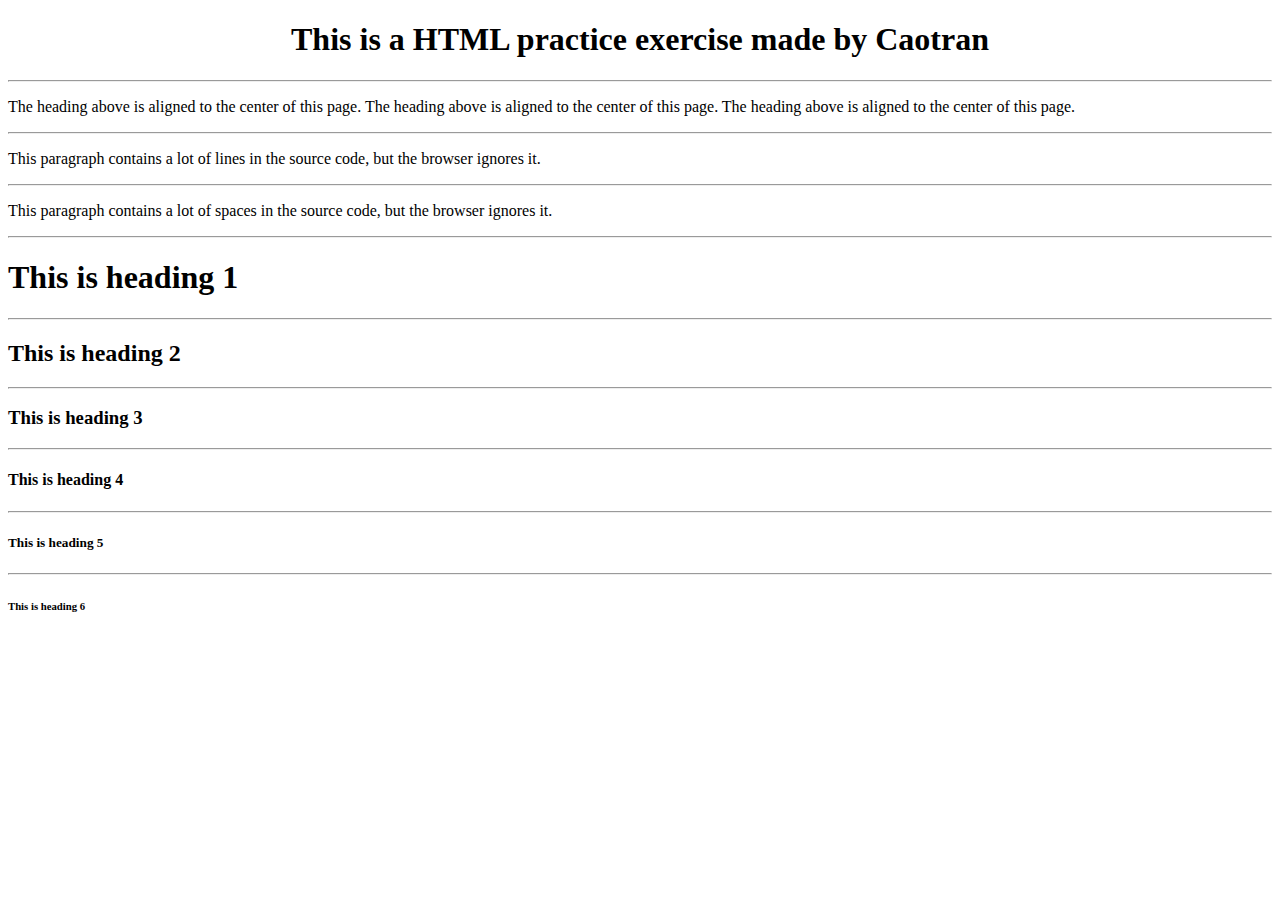
<file: BT1/ex1/index.html>
<!DOCTYPE html>
<html lang="en">
  <head>
    <meta charset="UTF-8" />
    <meta name="viewport" content="width=device-width, initial-scale=1.0" />
    <title>ex1</title>
  </head>
  <body>
    <h1 style="text-align: center">This is a HTML practice exercise made by Caotran</h1>
    <hr />
    <p>
      The heading above is aligned to the center of this page. The heading above
      is aligned to the center of this page. The heading above is aligned to the
      center of this page.
    </p>
    <hr />
    <p>
      This paragraph contains a lot of lines in the source code, but the browser
      ignores it.
    </p>
    <hr />
    <p>
      This paragraph contains a lot of spaces in the source code, but the
      browser ignores it.
    </p>
    <hr />
    <h1>This is heading 1</h1>
    <hr />
    <h2>This is heading 2</h2>
    <hr />
    <h3>This is heading 3</h3>
    <hr />
    <h4>This is heading 4</h4>
    <hr />
    <h5>This is heading 5</h5>
    <hr />
    <h6>This is heading 6</h6>
  </body>
</html>
</file>
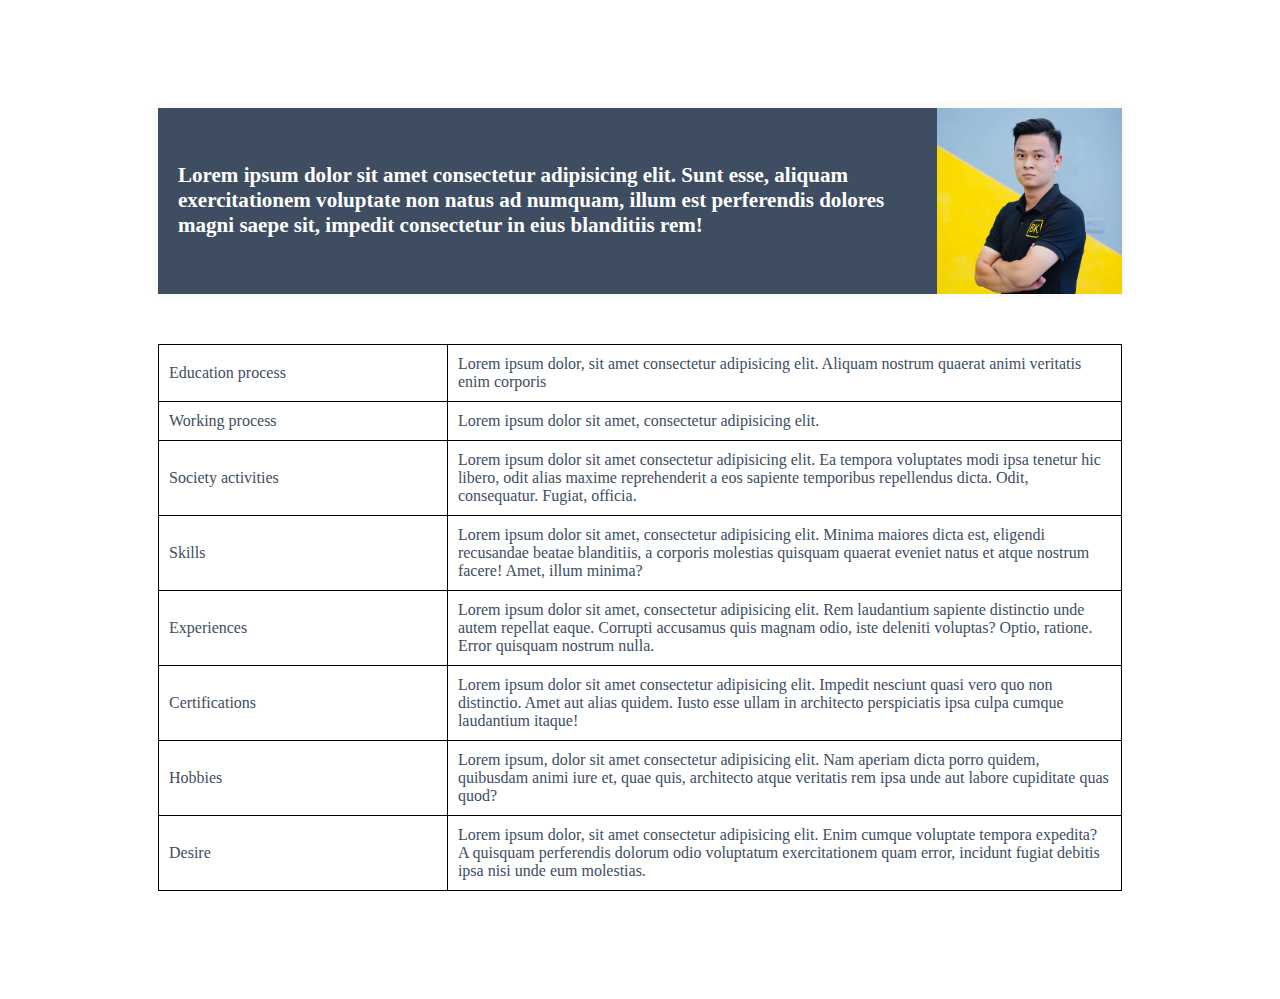
<file: BT1/ex2/index.html>
<!DOCTYPE html>
<html lang="en">
  <head>
    <meta charset="UTF-8" />
    <meta name="viewport" content="width=device-width, initial-scale=1.0" />
    <link rel="stylesheet" href="./index.css" />
    <title>ex2</title>
  </head>
  <body>
    <div class="wrapper-info">
      <div class="header-info">
        <div class="ps-details">
          <h3>
            Lorem ipsum dolor sit amet consectetur adipisicing elit. Sunt esse,
            aliquam exercitationem voluptate non natus ad numquam, illum est
            perferendis dolores magni saepe sit, impedit consectetur in eius
            blanditiis rem!
          </h3>
        </div>
        <div class="avatar">
          <img src="./img/Tran_Sy_Cao.jpg" alt="" />
        </div>
      </div>
      <div class="body-info">
        <table>
          <tbody>
            <tr>
              <td width="20%">Education process</td>
              <td>
                Lorem ipsum dolor, sit amet consectetur adipisicing elit.
                Aliquam nostrum quaerat animi veritatis enim corporis
              </td>
            </tr>
            <tr>
              <td>Working process</td>
              <td>Lorem ipsum dolor sit amet, consectetur adipisicing elit.</td>
            </tr>
            <tr>
              <td>Society activities</td>
              <td>
                Lorem ipsum dolor sit amet consectetur adipisicing elit. Ea
                tempora voluptates modi ipsa tenetur hic libero, odit alias
                maxime reprehenderit a eos sapiente temporibus repellendus
                dicta. Odit, consequatur. Fugiat, officia.
              </td>
            </tr>
            <tr>
              <td>Skills</td>
              <td>
                Lorem ipsum dolor sit amet, consectetur adipisicing elit. Minima
                maiores dicta est, eligendi recusandae beatae blanditiis, a
                corporis molestias quisquam quaerat eveniet natus et atque
                nostrum facere! Amet, illum minima?
              </td>
            </tr>
            <tr>
              <td>Experiences</td>
              <td>
                Lorem ipsum dolor sit amet, consectetur adipisicing elit. Rem
                laudantium sapiente distinctio unde autem repellat eaque.
                Corrupti accusamus quis magnam odio, iste deleniti voluptas?
                Optio, ratione. Error quisquam nostrum nulla.
              </td>
            </tr>
            <tr>
              <td>Certifications</td>
              <td>
                Lorem ipsum dolor sit amet consectetur adipisicing elit. Impedit
                nesciunt quasi vero quo non distinctio. Amet aut alias quidem.
                Iusto esse ullam in architecto perspiciatis ipsa culpa cumque
                laudantium itaque!
              </td>
            </tr>
            <tr>
              <td>Hobbies</td>
              <td>
                Lorem ipsum, dolor sit amet consectetur adipisicing elit. Nam
                aperiam dicta porro quidem, quibusdam animi iure et, quae quis,
                architecto atque veritatis rem ipsa unde aut labore cupiditate
                quas quod?
              </td>
            </tr>
            <tr>
              <td>Desire</td>
              <td>
                Lorem ipsum dolor, sit amet consectetur adipisicing elit. Enim
                cumque voluptate tempora expedita? A quisquam perferendis
                dolorum odio voluptatum exercitationem quam error, incidunt
                fugiat debitis ipsa nisi unde eum molestias.
              </td>
            </tr>
          </tbody>
        </table>
      </div>
    </div>
  </body>
</html>
</file>
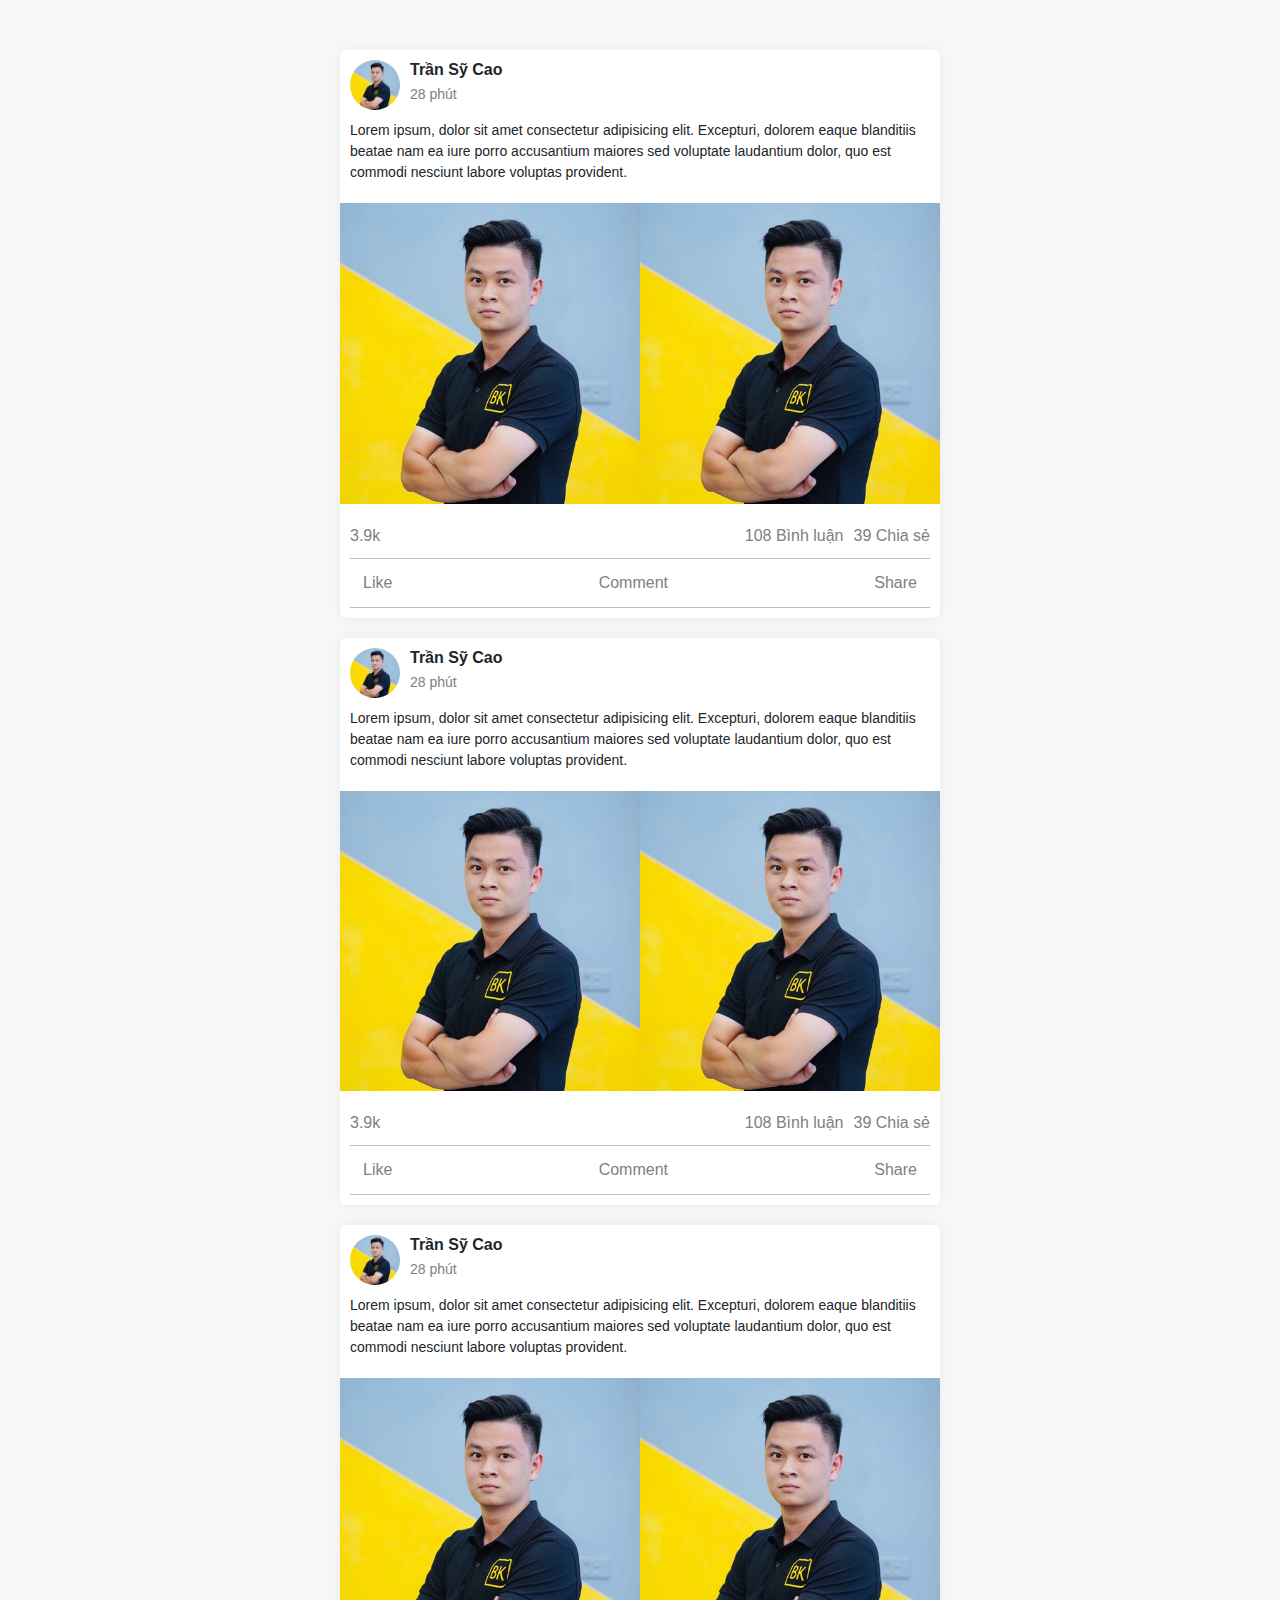
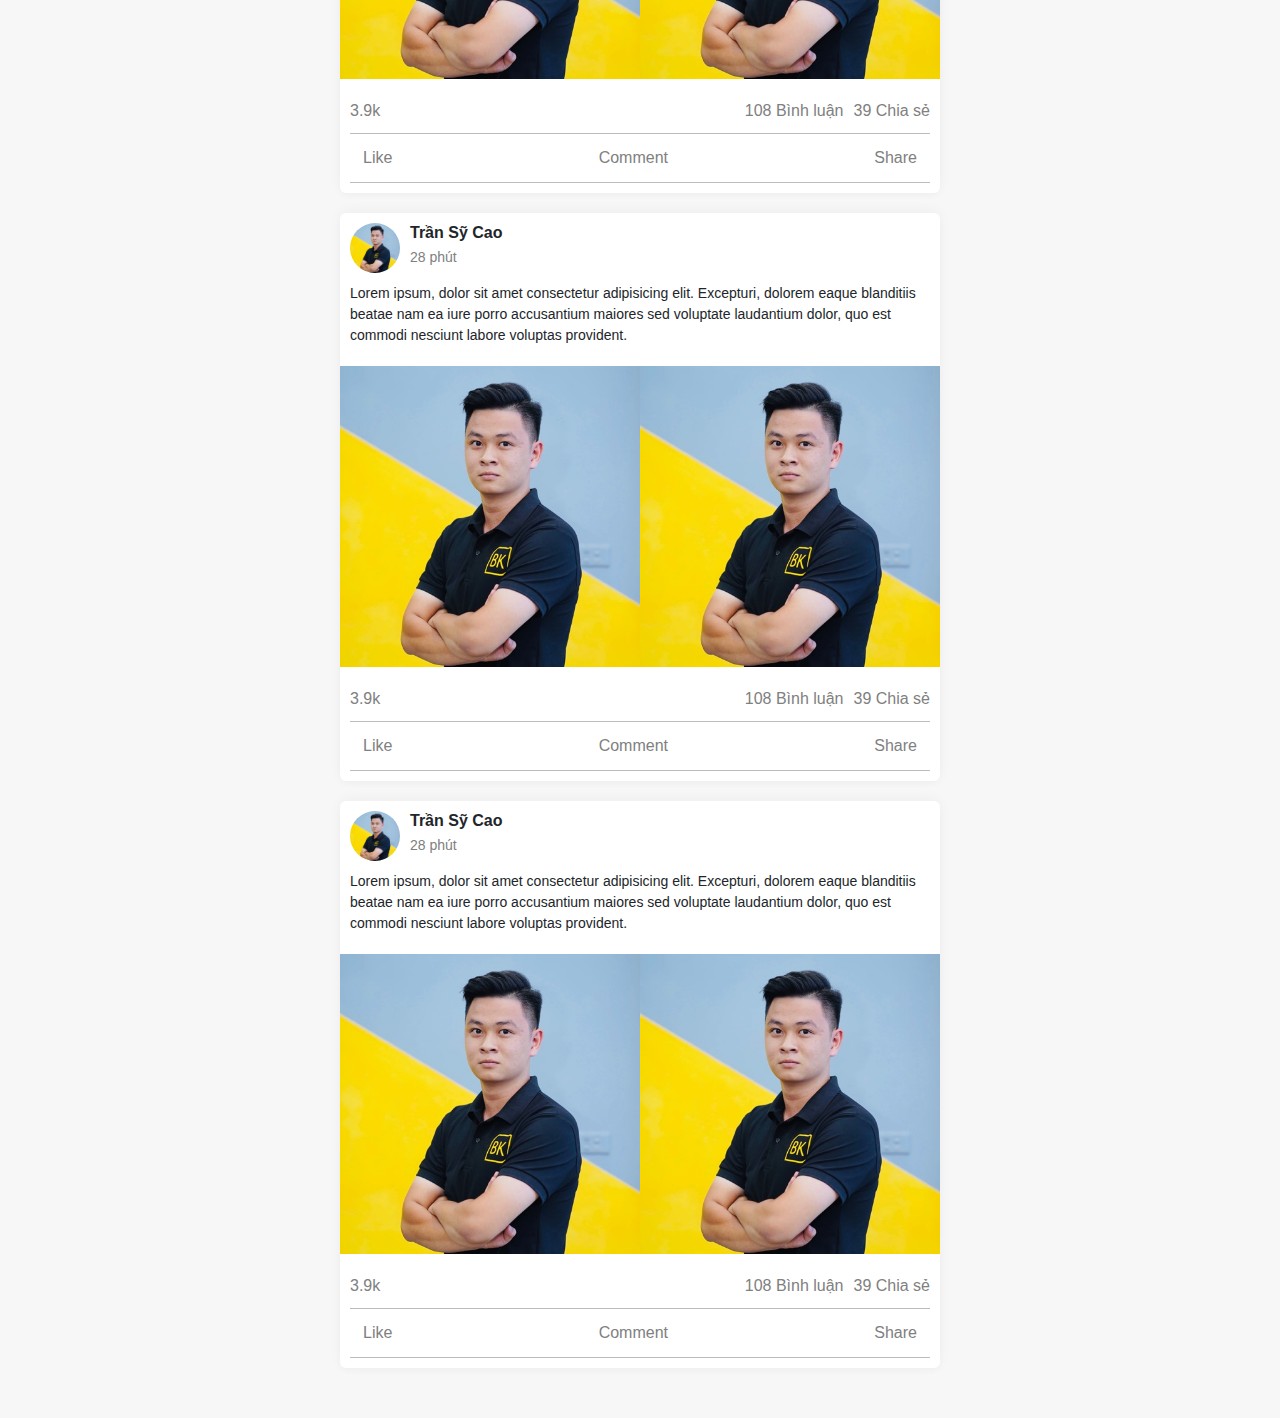
<file: BT1/ex3/index.html>
<!DOCTYPE html>
<html lang="en">
  <head>
    <title>ex3</title>
    <!-- Required meta tags -->
    <meta charset="utf-8" />
    <meta
      name="viewport"
      content="width=device-width, initial-scale=1, shrink-to-fit=no"
    />
    <link
      rel="stylesheet"
      href="https://use.fontawesome.com/releases/v5.1.1/css/all.css"
      integrity="sha384-O8whS3fhG2OnA5Kas0Y9l3cfpmYjapjI0E4theH4iuMD+pLhbf6JI0jIMfYcK3yZ"
      crossorigin="anonymous"
    />
    <link rel="stylesheet" href="./index.css" />
    <!-- Bootstrap CSS -->
    <link
      rel="stylesheet"
      href="https://stackpath.bootstrapcdn.com/bootstrap/4.3.1/css/bootstrap.min.css"
      integrity="sha384-ggOyR0iXCbMQv3Xipma34MD+dH/1fQ784/j6cY/iJTQUOhcWr7x9JvoRxT2MZw1T"
      crossorigin="anonymous"
    />
  </head>
  <body>
    <div class="new-feed">
      <div class="post">
        <div class="header">
          <div class="info">
            <div class="img">
              <img src="./img/Tran_Sy_Cao.jpg" alt="" />
            </div>
            <div class="name">
              <h3>Trần Sỹ Cao</h3>
              <p>28 phút &nbsp; <i class="fas fa-user-friends"></i></p>
            </div>
          </div>
          <div class="more">
            <i class="fas fa-ellipsis-h"></i>
          </div>
        </div>
        <div class="title">
          <span>
            Lorem ipsum, dolor sit amet consectetur adipisicing elit. Excepturi,
            dolorem eaque blanditiis beatae nam ea iure porro accusantium
            maiores sed voluptate laudantium dolor, quo est commodi nesciunt
            labore voluptas provident.
          </span>
        </div>
        <div class="img-body">
          <img src="./img/Tran_Sy_Cao.jpg" alt="" />
          <img src="./img/Tran_Sy_Cao.jpg" alt="" />
        </div>
        <div class="footer">
          <div class="like-cmt d-flex">
            <div class="like"><i class="far fa-thumbs-up"></i> 3.9k</div>
            <div class="comment-share d-flex">
              <div class="cmt">108 Bình luận</div>
              <div class="share">39 Chia sẻ</div>
            </div>
          </div>
          <div class="btn-social d-flex">
            <div class="btn"> <i class="fas fa-heart"></i> Like</div>
            <div class="btn"><i class="far fa-comment-alt"></i> Comment</div>
            <div class="btn"> <i class="fas fa-share"></i> Share</div>
          </div>
        </div>
      </div>
      <div class="post">
        <div class="header">
          <div class="info">
            <div class="img">
              <img src="./img/Tran_Sy_Cao.jpg" alt="" />
            </div>
            <div class="name">
              <h3>Trần Sỹ Cao</h3>
              <p>28 phút &nbsp; <i class="fas fa-user-friends"></i></p>
            </div>
          </div>
          <div class="more">
            <i class="fas fa-ellipsis-h"></i>
          </div>
        </div>
        <div class="title">
          <span>
            Lorem ipsum, dolor sit amet consectetur adipisicing elit. Excepturi,
            dolorem eaque blanditiis beatae nam ea iure porro accusantium
            maiores sed voluptate laudantium dolor, quo est commodi nesciunt
            labore voluptas provident.
          </span>
        </div>
        <div class="img-body">
          <img src="./img/Tran_Sy_Cao.jpg" alt="" />
          <img src="./img/Tran_Sy_Cao.jpg" alt="" />
        </div>
        <div class="footer">
          <div class="like-cmt d-flex">
            <div class="like"><i class="far fa-thumbs-up"></i> 3.9k</div>
            <div class="comment-share d-flex">
              <div class="cmt">108 Bình luận</div>
              <div class="share">39 Chia sẻ</div>
            </div>
          </div>
          <div class="btn-social d-flex">
            <div class="btn"> <i class="fas fa-heart"></i> Like</div>
            <div class="btn"><i class="far fa-comment-alt"></i> Comment</div>
            <div class="btn"> <i class="fas fa-share"></i> Share</div>
          </div>
        </div>
      </div>
      <div class="post">
        <div class="header">
          <div class="info">
            <div class="img">
              <img src="./img/Tran_Sy_Cao.jpg" alt="" />
            </div>
            <div class="name">
              <h3>Trần Sỹ Cao</h3>
              <p>28 phút &nbsp; <i class="fas fa-user-friends"></i></p>
            </div>
          </div>
          <div class="more">
            <i class="fas fa-ellipsis-h"></i>
          </div>
        </div>
        <div class="title">
          <span>
            Lorem ipsum, dolor sit amet consectetur adipisicing elit. Excepturi,
            dolorem eaque blanditiis beatae nam ea iure porro accusantium
            maiores sed voluptate laudantium dolor, quo est commodi nesciunt
            labore voluptas provident.
          </span>
        </div>
        <div class="img-body">
          <img src="./img/Tran_Sy_Cao.jpg" alt="" />
          <img src="./img/Tran_Sy_Cao.jpg" alt="" />
        </div>
        <div class="footer">
          <div class="like-cmt d-flex">
            <div class="like"><i class="far fa-thumbs-up"></i> 3.9k</div>
            <div class="comment-share d-flex">
              <div class="cmt">108 Bình luận</div>
              <div class="share">39 Chia sẻ</div>
            </div>
          </div>
          <div class="btn-social d-flex">
            <div class="btn"> <i class="fas fa-heart"></i> Like</div>
            <div class="btn"><i class="far fa-comment-alt"></i> Comment</div>
            <div class="btn"> <i class="fas fa-share"></i> Share</div>
          </div>
        </div>
      </div>
      <div class="post">
        <div class="header">
          <div class="info">
            <div class="img">
              <img src="./img/Tran_Sy_Cao.jpg" alt="" />
            </div>
            <div class="name">
              <h3>Trần Sỹ Cao</h3>
              <p>28 phút &nbsp; <i class="fas fa-user-friends"></i></p>
            </div>
          </div>
          <div class="more">
            <i class="fas fa-ellipsis-h"></i>
          </div>
        </div>
        <div class="title">
          <span>
            Lorem ipsum, dolor sit amet consectetur adipisicing elit. Excepturi,
            dolorem eaque blanditiis beatae nam ea iure porro accusantium
            maiores sed voluptate laudantium dolor, quo est commodi nesciunt
            labore voluptas provident.
          </span>
        </div>
        <div class="img-body">
          <img src="./img/Tran_Sy_Cao.jpg" alt="" />
          <img src="./img/Tran_Sy_Cao.jpg" alt="" />
        </div>
        <div class="footer">
          <div class="like-cmt d-flex">
            <div class="like"><i class="far fa-thumbs-up"></i> 3.9k</div>
            <div class="comment-share d-flex">
              <div class="cmt">108 Bình luận</div>
              <div class="share">39 Chia sẻ</div>
            </div>
          </div>
          <div class="btn-social d-flex">
            <div class="btn"> <i class="fas fa-heart"></i> Like</div>
            <div class="btn"><i class="far fa-comment-alt"></i> Comment</div>
            <div class="btn"> <i class="fas fa-share"></i> Share</div>
          </div>
        </div>
      </div>
      <div class="post">
        <div class="header">
          <div class="info">
            <div class="img">
              <img src="./img/Tran_Sy_Cao.jpg" alt="" />
            </div>
            <div class="name">
              <h3>Trần Sỹ Cao</h3>
              <p>28 phút &nbsp; <i class="fas fa-user-friends"></i></p>
            </div>
          </div>
          <div class="more">
            <i class="fas fa-ellipsis-h"></i>
          </div>
        </div>
        <div class="title">
          <span>
            Lorem ipsum, dolor sit amet consectetur adipisicing elit. Excepturi,
            dolorem eaque blanditiis beatae nam ea iure porro accusantium
            maiores sed voluptate laudantium dolor, quo est commodi nesciunt
            labore voluptas provident.
          </span>
        </div>
        <div class="img-body">
          <img src="./img/Tran_Sy_Cao.jpg" alt="" />
          <img src="./img/Tran_Sy_Cao.jpg" alt="" />
        </div>
        <div class="footer">
          <div class="like-cmt d-flex">
            <div class="like"><i class="far fa-thumbs-up"></i> 3.9k</div>
            <div class="comment-share d-flex">
              <div class="cmt">108 Bình luận</div>
              <div class="share">39 Chia sẻ</div>
            </div>
          </div>
          <div class="btn-social d-flex">
            <div class="btn"> <i class="fas fa-heart"></i> Like</div>
            <div class="btn"><i class="far fa-comment-alt"></i> Comment</div>
            <div class="btn"> <i class="fas fa-share"></i> Share</div>
          </div>
        </div>
      </div>
    </div>

    <!-- Optional JavaScript -->
    <!-- jQuery first, then Popper.js, then Bootstrap JS -->
    <script
      src="https://code.jquery.com/jquery-3.3.1.slim.min.js"
      integrity="sha384-q8i/X+965DzO0rT7abK41JStQIAqVgRVzpbzo5smXKp4YfRvH+8abtTE1Pi6jizo"
      crossorigin="anonymous"
    ></script>
    <script
      src="https://cdnjs.cloudflare.com/ajax/libs/popper.js/1.14.7/umd/popper.min.js"
      integrity="sha384-UO2eT0CpHqdSJQ6hJty5KVphtPhzWj9WO1clHTMGa3JDZwrnQq4sF86dIHNDz0W1"
      crossorigin="anonymous"
    ></script>
    <script
      src="https://stackpath.bootstrapcdn.com/bootstrap/4.3.1/js/bootstrap.min.js"
      integrity="sha384-JjSmVgyd0p3pXB1rRibZUAYoIIy6OrQ6VrjIEaFf/nJGzIxFDsf4x0xIM+B07jRM"
      crossorigin="anonymous"
    ></script>
  </body>
</html>
</file>
<file: BT1/ex2/index.css>
.wrapper-info{
    padding: 100px;
    margin: 0 50px ;
}

.wrapper-info .header-info{
    display: flex;
    justify-content: space-between;
    align-items: center;
    background: #3e4d61;
    color: #fff;
    box-shadow: 0 -2px 14px rgba(0, 0, 0, 0.04), 0 3px 6px rgba(0, 0, 0, 0.02);
}

.wrapper-info .header-info .ps-details{
    padding: 0 20px;
    font-size: 18px;
}

.wrapper-info .header-info .avatar{
    display: flex;
    align-items: center;
}

.wrapper-info .header-info .avatar img{
    width: 100%;
}

.wrapper-info .body-info{
    margin-top: 50px;
}

.wrapper-info .body-info table{
    border-collapse: collapse;
    border-spacing: 0;
    color: #3e4d61;
    width: 100%;
}
.wrapper-info .body-info table td{
    padding: 10px;
    vertical-align: middle;
    border: 1px solid black;
}
.wrapper-info .body-info table td:nth-child(1){
    width: 30%;
}
</file>
<file: BT1/ex3/index.css>
html,
body {
  background: #9e9e9e14;
}

.new-feed {
  margin: 50px 0;
  background: #9e9e9e14;
  min-height: 100vh;
}

.new-feed .post {
  width: 600px;
  background-color: #fff;
  margin: auto;
  box-shadow: 0 -2px 14px rgba(0, 0, 0, 0.04), 0 3px 6px rgba(0, 0, 0, 0.02);
  border-radius: 6px;
  margin-bottom: 20px;
}

.new-feed .post .header {
  padding: 10px;
  display: flex;
  justify-content: space-between;
  align-items: center;
}

.new-feed .post .header .info {
  display: flex;
}

.new-feed .post .header .img {
  width: 50px;
  height: 50px;
  border-radius: 50%;
  overflow: hidden;
  margin-right: 10px;
}

.new-feed .post .header .img img {
  width: 100%;
  cursor: pointer;
}

.new-feed .post .header .name h3 {
  font-weight: 600;
  font-size: 16px;
  margin-bottom: 5px;
  cursor: pointer;
}

.new-feed .post .header .name p {
  font-size: 14px;
  color: gray;
  margin: 0;
}

.new-feed .post .header .more {
  font-size: 20px;
  padding-right: 10px;
}

.new-feed .post .title {
  padding: 0 10px;
  font-size: 14px;
}

.new-feed .post .img-body {
  display: flex;
  margin-top: 20px;
}

.new-feed .post .img-body img {
  width: 50%;
}

.new-feed .post .footer {
  margin-top: 10px;
  padding: 10px;
  color: gray;
  font-size: 16px;
}

.new-feed .post .footer .like-cmt {
  justify-content: space-between;
  align-items: center;
}

.new-feed .post .footer .like-cmt .like i {
  color: #1877f2;
}

.new-feed .post .footer .like-cmt .comment-share .cmt {
  margin-right: 10px;
}

.new-feed .post .footer .like-cmt .like,
.new-feed .post .footer .like-cmt .comment-share .share,
.new-feed .post .footer .like-cmt .comment-share .cmt {
  cursor: pointer;
}

.footer .btn-social{
    padding: 5px 0;
    margin-top: 10px;
    border-top: 1px solid rgba(187, 186, 186, 0.959);
    border-bottom: 1px solid rgba(187, 186, 186, 0.959);
    justify-content: space-between;
    align-items: center;
}

.footer .btn-social .btn{
    color: gray;
    cursor: pointer;
    font-weight: 500;
}
</file>
